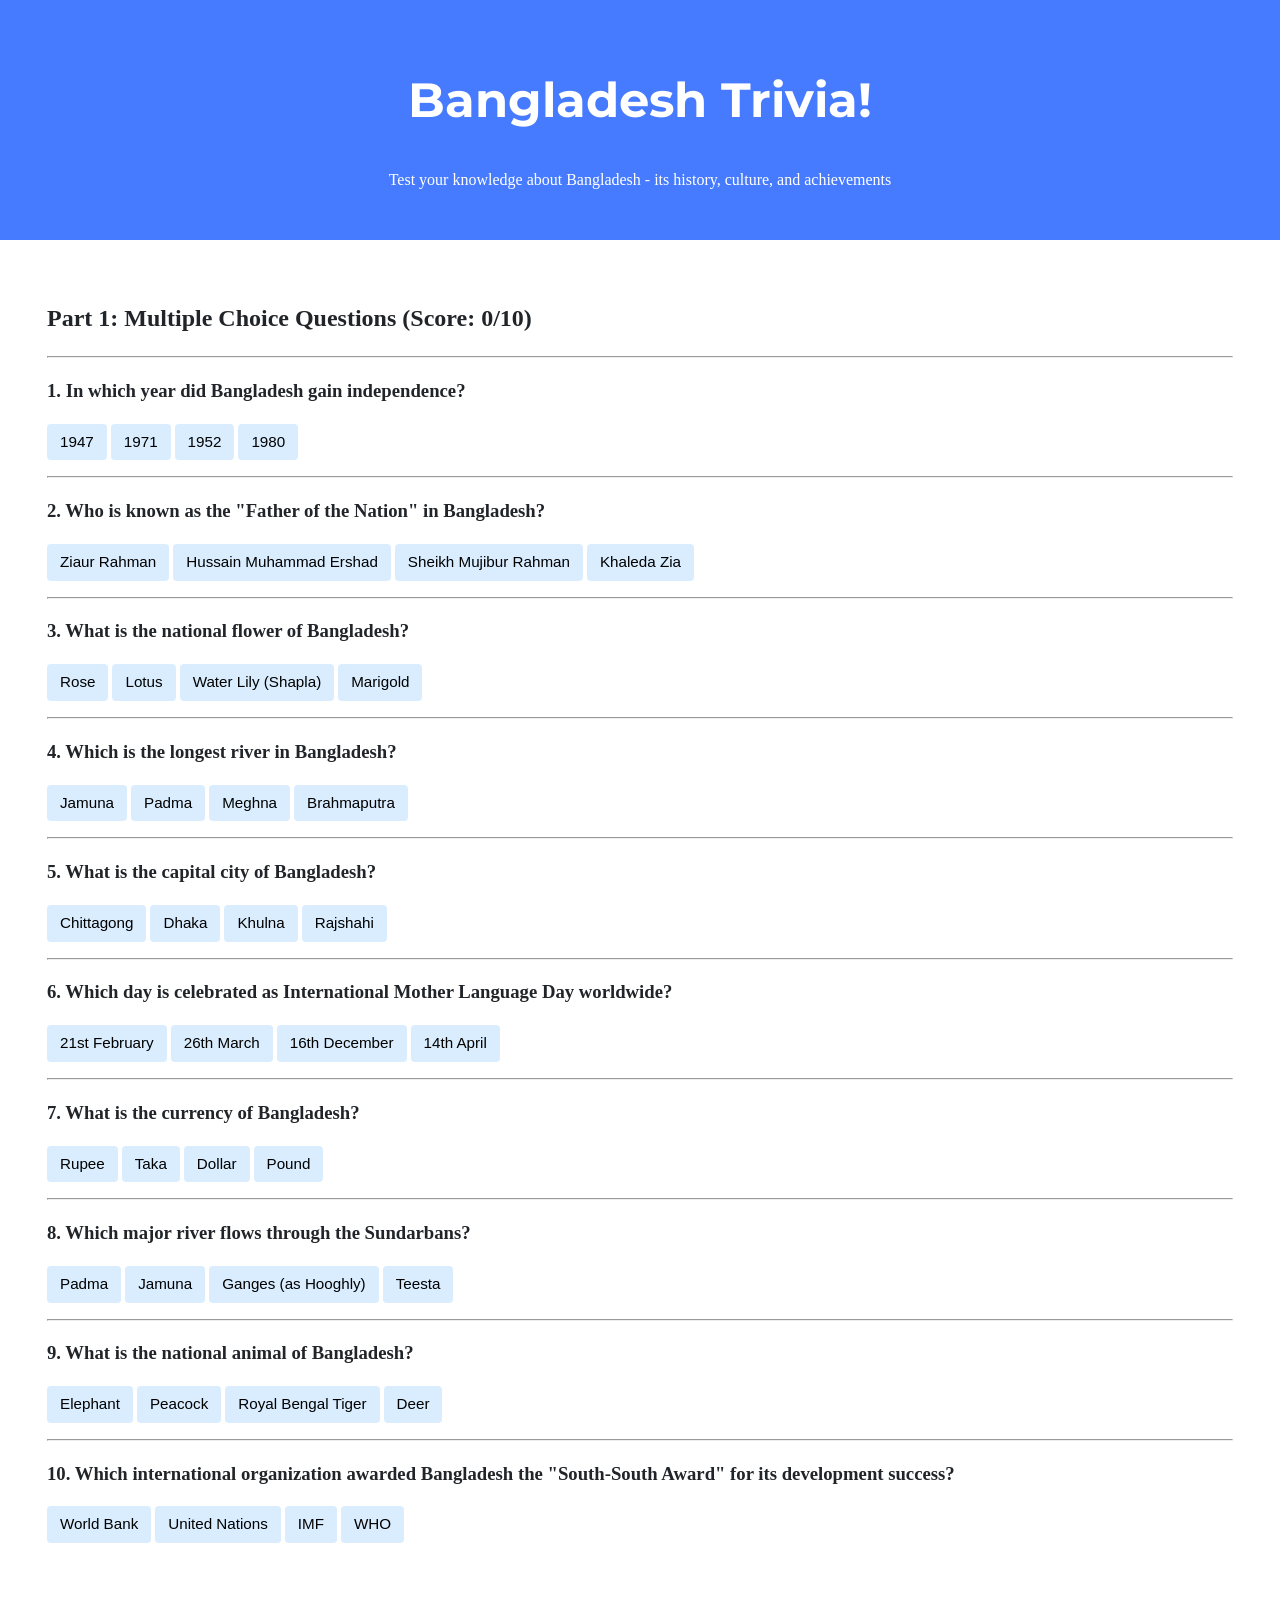
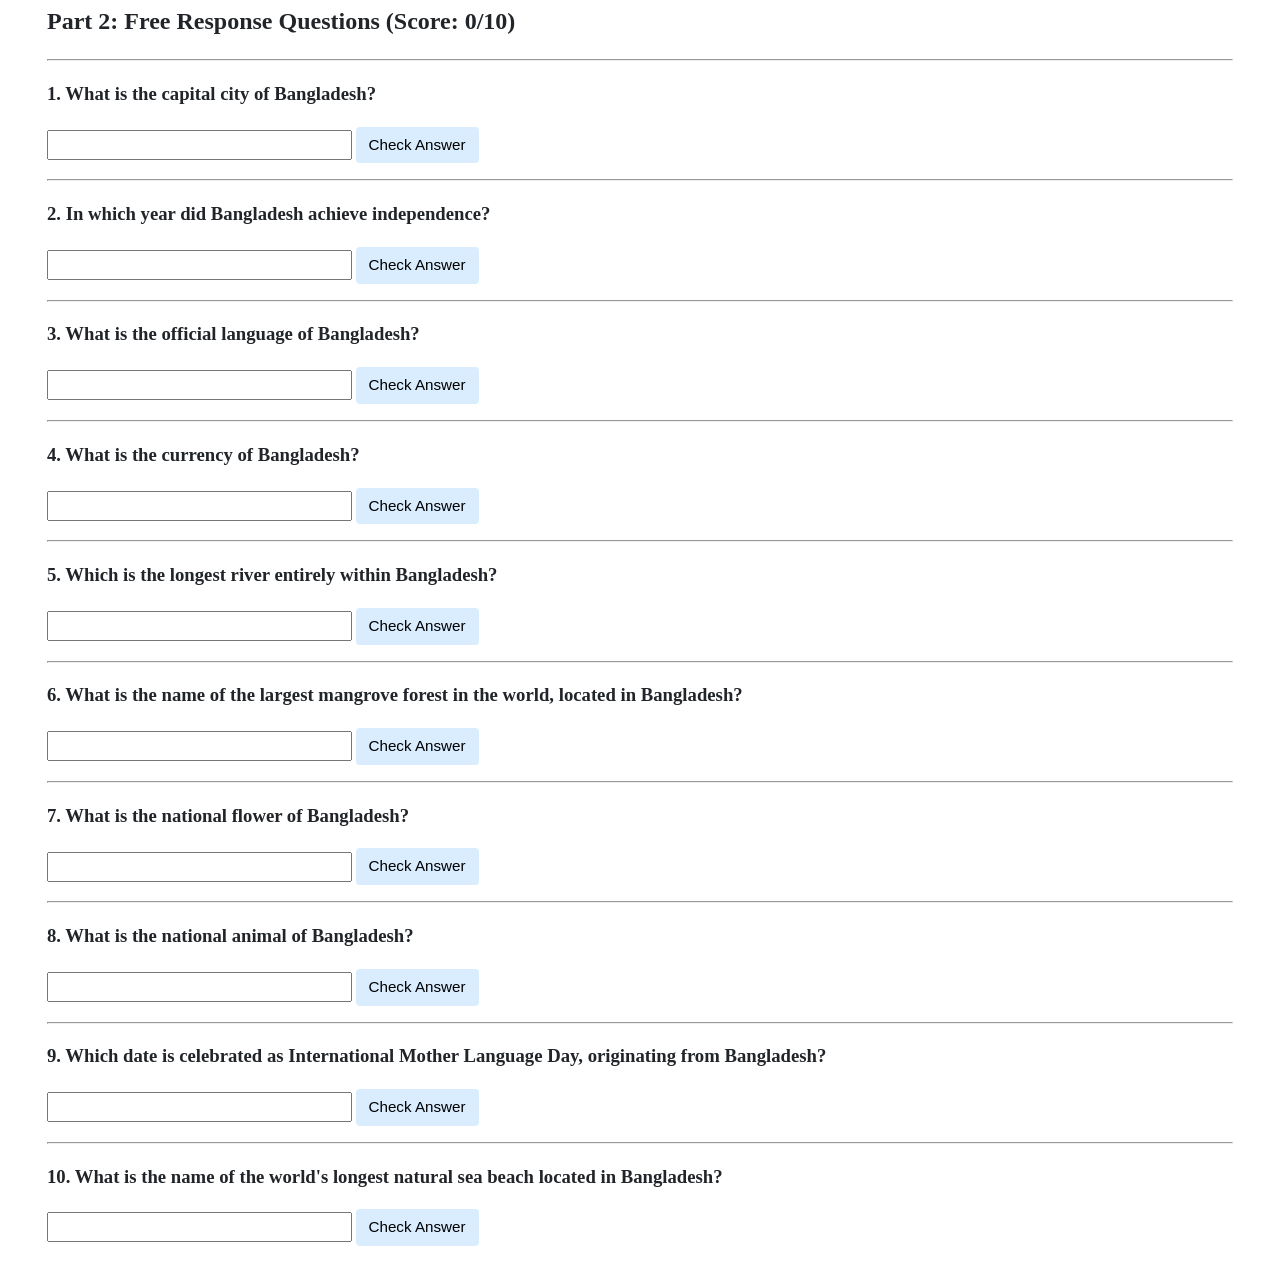
<file: Problem_Set_08/trivia/index.html>
<!DOCTYPE html>
<html lang="en">
    <head>
        <link href="https://fonts.googleapis.com/css2?family=Montserrat:wght@500&display=swap" rel="stylesheet">
        <link href="styles.css" rel="stylesheet">
        <title>Bangladesh Trivia!</title>
        <script>
            // TODO: Add code to check answers to questions
            document.addEventListener('DOMContentLoaded', function() {

                let correctButtons = document.querySelectorAll('.correct');
                let incorrectButtons = document.querySelectorAll('.incorrect');
                
                correctButtons.forEach(function(button) {
                    button.addEventListener('click', function(event) {
                        if (!this.classList.contains('answered')) {
                            this.style.backgroundColor = 'green';
                            this.style.color = 'white';
                            this.classList.add('answered');
                            
                            const questionDiv = this.closest('.question-item');
                            const feedbackId = questionDiv.getAttribute('data-feedback');
                            const feedbackDiv = document.getElementById(feedbackId);
                            feedbackDiv.innerHTML = 'Correct!';
                            feedbackDiv.style.color = 'green';
                            
                            updateScore('mcq');
                        }
                    });
                });
                
                incorrectButtons.forEach(function(button) {
                    button.addEventListener('click', function(event) {
                        if (!this.classList.contains('answered')) {
                            this.style.backgroundColor = 'red';
                            this.style.color = 'white';
                            this.classList.add('answered');
                            
                            const questionDiv = this.closest('.question-item');
                            const feedbackId = questionDiv.getAttribute('data-feedback');
                            const feedbackDiv = document.getElementById(feedbackId);
                            feedbackDiv.innerHTML = 'Incorrect';
                            feedbackDiv.style.color = 'red';
                        }
                    });
                });
                
                let checkButtons = document.querySelectorAll('.check-btn');
                
                checkButtons.forEach(function(button) {
                    button.addEventListener('click', function() {
                        const questionDiv = this.closest('.question-item');
                        const inputId = questionDiv.getAttribute('data-input');
                        const feedbackId = questionDiv.getAttribute('data-feedback');
                        const correctAnswer = questionDiv.getAttribute('data-answer').toLowerCase();
                        
                        let input = document.getElementById(inputId);
                        let feedback = document.getElementById(feedbackId);
                        
                        if (input.value.trim().toLowerCase() === correctAnswer) {
                            input.style.backgroundColor = 'green';
                            input.style.color = 'white';
                            feedback.innerHTML = 'Correct!';
                            feedback.style.color = 'green';
                            
                            if (!input.classList.contains('answered')) {
                                updateScore('fr');
                                input.classList.add('answered');
                            }
                        } else {
                            input.style.backgroundColor = 'red';
                            input.style.color = 'white';
                            feedback.innerHTML = 'Incorrect. Correct answer: ' + questionDiv.getAttribute('data-answer-display');
                            feedback.style.color = 'red';
                        }
                    });
                });

                let inputs = document.querySelectorAll('input[type="text"]');
                inputs.forEach(function(input) {
                    input.addEventListener('keypress', function(event) {
                        if (event.key === 'Enter') {
                            const questionDiv = this.closest('.question-item');
                            const checkButton = questionDiv.querySelector('.check-btn');
                            checkButton.click();
                        }
                    });
                });
                
                let mcqScore = 0;
                let frScore = 0;
                
                function updateScore(type) {
                    if (type === 'mcq') {
                        mcqScore++;
                        document.getElementById('mcq-score').textContent = mcqScore;
                    } else if (type === 'fr') {
                        frScore++;
                        document.getElementById('fr-score').textContent = frScore;
                    }
                }
            });
        </script>
    </head>
    <body>
        <div class="header">
            <h1>Bangladesh Trivia!</h1>
            <p>Test your knowledge about Bangladesh - its history, culture, and achievements</p>
        </div>

        <div class="container">
            <!-- Part 1: Multiple Choice Questions -->
             
            <div class="section">
                <h2>Part 1: Multiple Choice Questions (Score: <span id="mcq-score">0</span>/10)</h2>
                <hr>
                <!-- TODO: Add multiple choice question here -->
                <!-- Question 1 -->
                <div class="question-item" data-feedback="feedback1">
                    <h3>1. In which year did Bangladesh gain independence?</h3>
                    <button class="incorrect">1947</button>
                    <button class="correct">1971</button>
                    <button class="incorrect">1952</button>
                    <button class="incorrect">1980</button>
                    <p id="feedback1"></p>
                </div>
                <hr>
                
                <!-- Question 2 -->
                <div class="question-item" data-feedback="feedback2">
                    <h3>2. Who is known as the "Father of the Nation" in Bangladesh?</h3>
                    <button class="correct">Ziaur Rahman</button>
                    <button class="incorrect">Hussain Muhammad Ershad</button>
                    <button class="incorrect">Sheikh Mujibur Rahman</button>
                    <button class="incorrect">Khaleda Zia</button>
                    <p id="feedback2"></p>
                </div>
                <hr>
                
                <!-- Question 3 -->
                <div class="question-item" data-feedback="feedback3">
                    <h3>3. What is the national flower of Bangladesh?</h3>
                    <button class="incorrect">Rose</button>
                    <button class="incorrect">Lotus</button>
                    <button class="correct">Water Lily (Shapla)</button>
                    <button class="incorrect">Marigold</button>
                    <p id="feedback3"></p>
                </div>
                <hr>
                
                <!-- Question 4 -->
                <div class="question-item" data-feedback="feedback4">
                    <h3>4. Which is the longest river in Bangladesh?</h3>
                    <button class="incorrect">Jamuna</button>
                    <button class="correct">Padma</button>
                    <button class="incorrect">Meghna</button>
                    <button class="incorrect">Brahmaputra</button>
                    <p id="feedback4"></p>
                </div>
                <hr>
                
                <!-- Question 5 -->
                <div class="question-item" data-feedback="feedback5">
                    <h3>5. What is the capital city of Bangladesh?</h3>
                    <button class="incorrect">Chittagong</button>
                    <button class="correct">Dhaka</button>
                    <button class="incorrect">Khulna</button>
                    <button class="incorrect">Rajshahi</button>
                    <p id="feedback5"></p>
                </div>
                <hr>
                
                <!-- Question 6 -->
                <div class="question-item" data-feedback="feedback6">
                    <h3>6. Which day is celebrated as International Mother Language Day worldwide?</h3>
                    <button class="correct">21st February</button>
                    <button class="incorrect">26th March</button>
                    <button class="incorrect">16th December</button>
                    <button class="incorrect">14th April</button>
                    <p id="feedback6"></p>
                </div>
                <hr>
                
                <!-- Question 7 -->
                <div class="question-item" data-feedback="feedback7">
                    <h3>7. What is the currency of Bangladesh?</h3>
                    <button class="incorrect">Rupee</button>
                    <button class="correct">Taka</button>
                    <button class="incorrect">Dollar</button>
                    <button class="incorrect">Pound</button>
                    <p id="feedback7"></p>
                </div>
                <hr>
                
                <!-- Question 8 -->
                <div class="question-item" data-feedback="feedback8">
                    <h3>8. Which major river flows through the Sundarbans?</h3>
                    <button class="incorrect">Padma</button>
                    <button class="incorrect">Jamuna</button>
                    <button class="correct">Ganges (as Hooghly)</button>
                    <button class="incorrect">Teesta</button>
                    <p id="feedback8"></p>
                </div>
                <hr>
                
                <!-- Question 9 -->
                <div class="question-item" data-feedback="feedback9">
                    <h3>9. What is the national animal of Bangladesh?</h3>
                    <button class="incorrect">Elephant</button>
                    <button class="incorrect">Peacock</button>
                    <button class="correct">Royal Bengal Tiger</button>
                    <button class="incorrect">Deer</button>
                    <p id="feedback9"></p>
                </div>
                <hr>
                
                <!-- Question 10 -->
                <div class="question-item" data-feedback="feedback10">
                    <h3>10. Which international organization awarded Bangladesh the "South-South Award" for its development success?</h3>
                    <button class="incorrect">World Bank</button>
                    <button class="correct">United Nations</button>
                    <button class="incorrect">IMF</button>
                    <button class="incorrect">WHO</button>
                    <p id="feedback10"></p>
                </div>
            </div>

            <!-- Part 2: Free Response Questions -->
            <div class="section">
                <h2>Part 2: Free Response Questions (Score: <span id="fr-score">0</span>/10)</h2>
                <hr>
                <!-- TODO: Add free response question here -->
                <!-- Question 1 -->
                <div class="question-item" data-input="answer1" data-feedback="feedback11" data-answer="dhaka" data-answer-display="Dhaka">
                    <h3>1. What is the capital city of Bangladesh?</h3>
                    <input type="text" id="answer1">
                    <button class="check-btn">Check Answer</button>
                    <p id="feedback11"></p>
                </div>
                <hr>
                
                <!-- Question 2 -->
                <div class="question-item" data-input="answer2" data-feedback="feedback12" data-answer="1971" data-answer-display="1971">
                    <h3>2. In which year did Bangladesh achieve independence?</h3>
                    <input type="text" id="answer2">
                    <button class="check-btn">Check Answer</button>
                    <p id="feedback12"></p>
                </div>
                <hr>
                
                <!-- Question 3 -->
                <div class="question-item" data-input="answer3" data-feedback="feedback13" data-answer="bengali" data-answer-display="Bengali">
                    <h3>3. What is the official language of Bangladesh?</h3>
                    <input type="text" id="answer3">
                    <button class="check-btn">Check Answer</button>
                    <p id="feedback13"></p>
                </div>
                <hr>
                
                <!-- Question 4 -->
                <div class="question-item" data-input="answer4" data-feedback="feedback14" data-answer="taka" data-answer-display="Taka">
                    <h3>4. What is the currency of Bangladesh?</h3>
                    <input type="text" id="answer4">
                    <button class="check-btn">Check Answer</button>
                    <p id="feedback14"></p>
                </div>
                <hr>
                
                <!-- Question 5 -->
                <div class="question-item" data-input="answer5" data-feedback="feedback15" data-answer="padma" data-answer-display="Padma">
                    <h3>5. Which is the longest river entirely within Bangladesh?</h3>
                    <input type="text" id="answer5">
                    <button class="check-btn">Check Answer</button>
                    <p id="feedback15"></p>
                </div>
                <hr>
                
                <!-- Question 6 -->
                <div class="question-item" data-input="answer6" data-feedback="feedback16" data-answer="sundarbans" data-answer-display="Sundarbans">
                    <h3>6. What is the name of the largest mangrove forest in the world, located in Bangladesh?</h3>
                    <input type="text" id="answer6">
                    <button class="check-btn">Check Answer</button>
                    <p id="feedback16"></p>
                </div>
                <hr>
                
                <!-- Question 7 -->
                <div class="question-item" data-input="answer7" data-feedback="feedback17" data-answer="water lily" data-answer-display="Water Lily (Shapla)">
                    <h3>7. What is the national flower of Bangladesh?</h3>
                    <input type="text" id="answer7">
                    <button class="check-btn">Check Answer</button>
                    <p id="feedback17"></p>
                </div>
                <hr>
                
                <!-- Question 8 -->
                <div class="question-item" data-input="answer8" data-feedback="feedback18" data-answer="royal bengal tiger" data-answer-display="Royal Bengal Tiger">
                    <h3>8. What is the national animal of Bangladesh?</h3>
                    <input type="text" id="answer8">
                    <button class="check-btn">Check Answer</button>
                    <p id="feedback18"></p>
                </div>
                <hr>
                
                <!-- Question 9 -->
                <div class="question-item" data-input="answer9" data-feedback="feedback19" data-answer="february 21" data-answer-display="February 21">
                    <h3>9. Which date is celebrated as International Mother Language Day, originating from Bangladesh?</h3>
                    <input type="text" id="answer9">
                    <button class="check-btn">Check Answer</button>
                    <p id="feedback19"></p>
                </div>
                <hr>
                
                <!-- Question 10 -->
                <div class="question-item" data-input="answer10" data-feedback="feedback20" data-answer="cox's bazar" data-answer-display="Cox's Bazar">
                    <h3>10. What is the name of the world's longest natural sea beach located in Bangladesh?</h3>
                    <input type="text" id="answer10">
                    <button class="check-btn">Check Answer</button>
                    <p id="feedback20"></p>
                </div>
            </div>
        </div>
    </body>
</html>
</file>
<file: Problem_Set_08/trivia/styles.css>
body {
    background-color: #fff;
    color: #212529;
    font-size: 1rem;
    font-weight: 400;
    line-height: 1.5;
    margin: 0;
    text-align: left;
}

.container {
    margin-left: auto;
    margin-right: auto;
    padding-left: 15px;
    padding-right: 15px;
}

.header {
    background-color: #477bff;
    color: #fff;
    margin-bottom: 2rem;
    padding: 2rem 1rem;
    text-align: center;
}

.section {
    padding: 0.5rem 2rem 1rem 2rem;
}

.section:hover {
    background-color: #f5f5f5;
    transition: color 2s ease-in-out, background-color 0.15s ease-in-out;
}

h1 {
    font-family: 'Montserrat', sans-serif;
    font-size: 48px;
}

button, input[type="submit"] {
    background-color: #d9edff;
    border: 1px solid transparent;
    border-radius: 0.25rem;
    font-size: 0.95rem;
    font-weight: 400;
    line-height: 1.5;
    padding: 0.375rem 0.75rem;
    text-align: center;
    transition: color 0.15s ease-in-out, background-color 0.15s ease-in-out, border-color 0.15s ease-in-out, box-shadow 0.15s ease-in-out;
    vertical-align: middle;
}


input[type="text"] {
    line-height: 1.8;
    width: 25%;
}

input[type="text"]:hover {
    background-color: #f5f5f5;
    transition: color 2s ease-in-out, background-color 0.15s ease-in-out;
}
</file>
